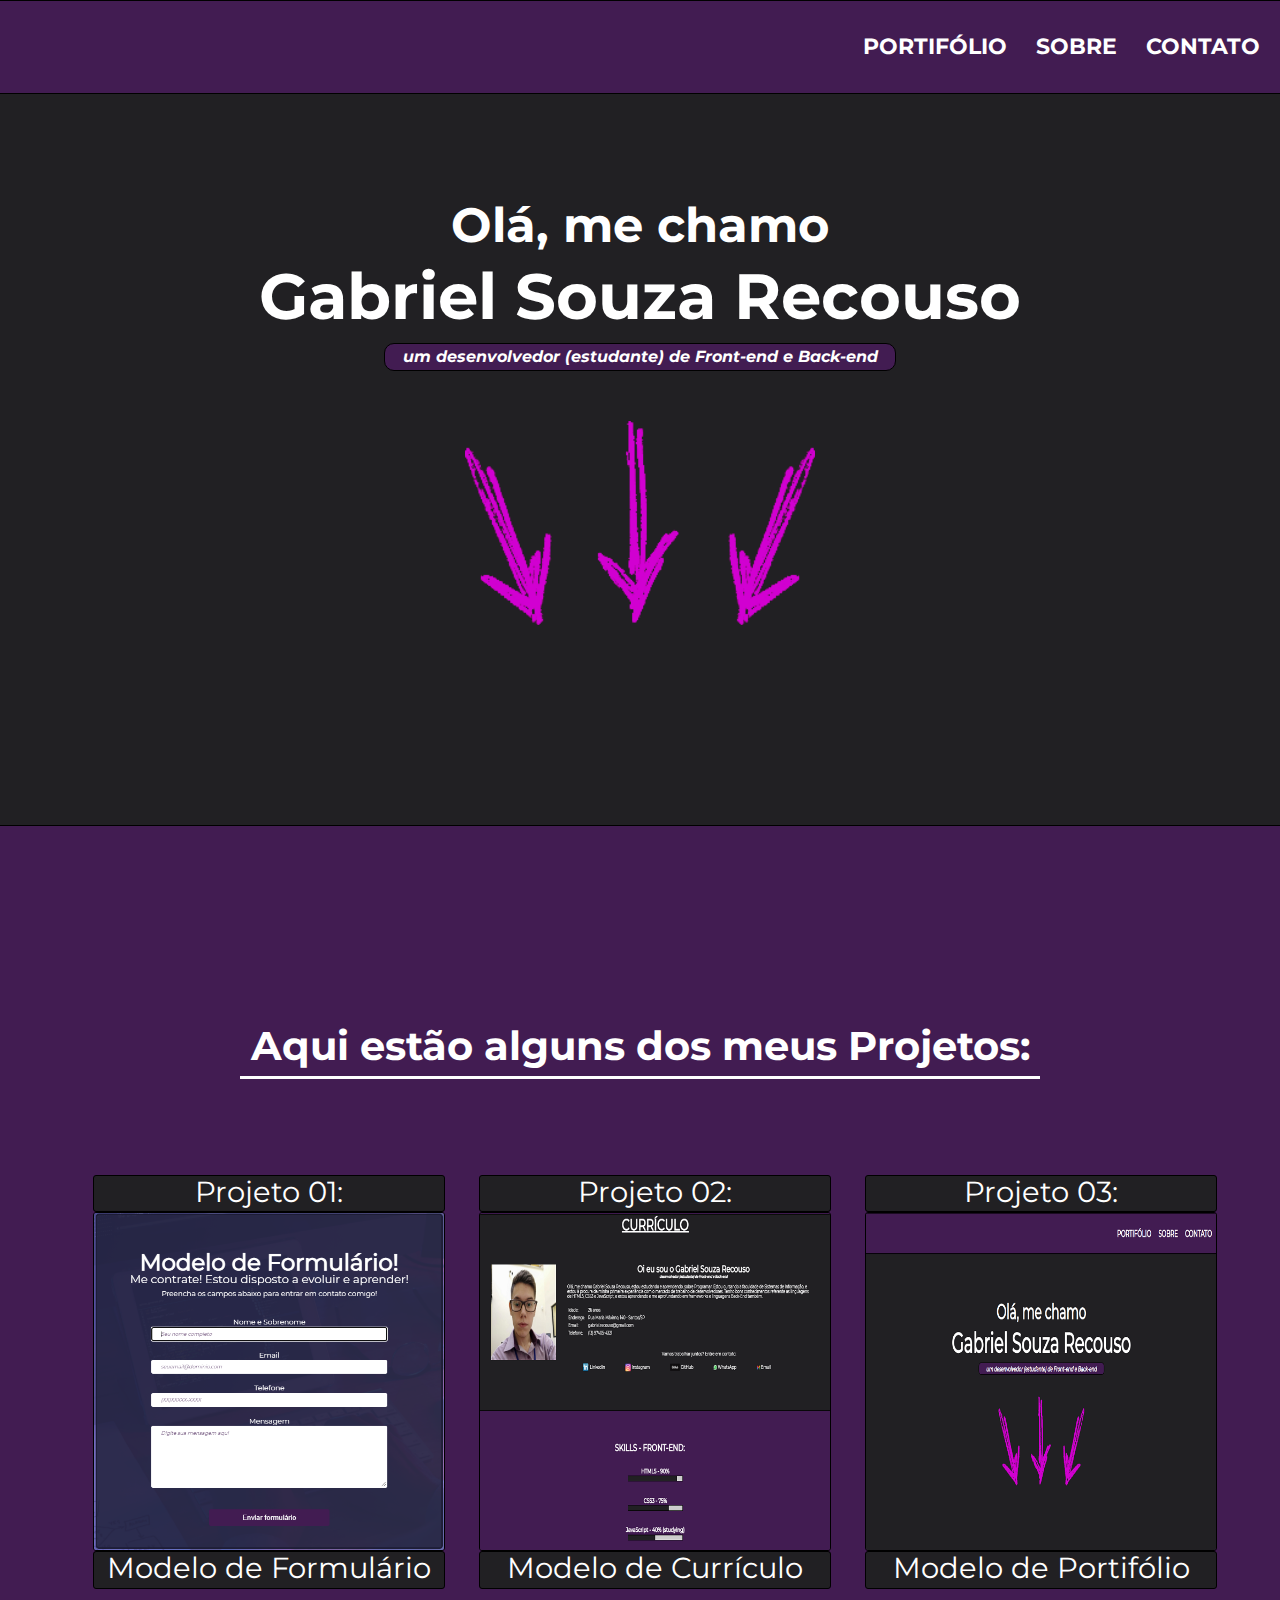
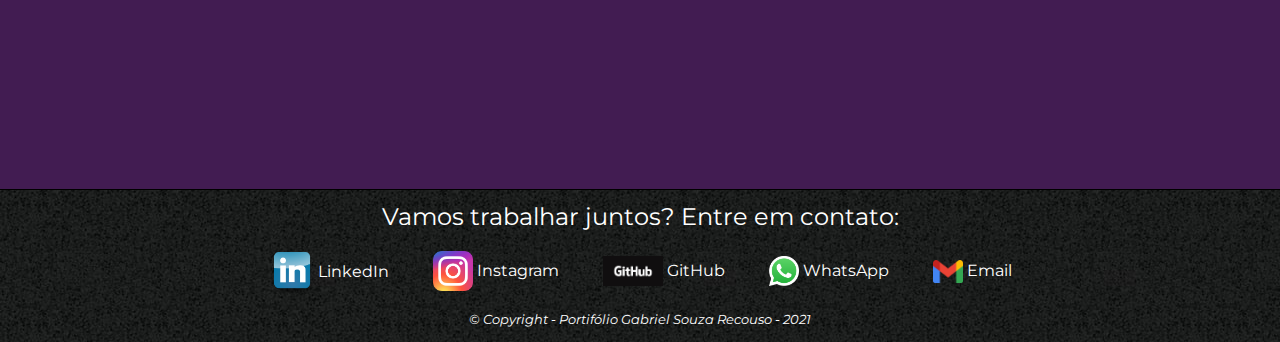
<file: index.html>
<!DOCTYPE html>
<html>
<head>
	<meta charset="UTF-8">
	<title>Portifólio - Gabriel Recouso Desenvolvedor</title>
	<link rel="stylesheet" href="reset.css">
	<link rel="stylesheet" href="style_index.css">
	<link rel="stylesheet" href="https://fonts.googleapis.com/	css?family=Montserrat&display=swap">
</head>

<body>

	<header>
		<div class="menu">
			<nav id="navbar" class="nav">
	  			<ul class="nav-list">
				    <li><a href="index.html">Portifólio</a></li>
				    <li><a href="curriculo.html">Sobre</a></li>
				    <li><a href="formulario.html">Contato</a></li>
				</ul>
			</nav>
		</div>
	</header>	

	<section class="section1">
		<h1 class="titulo_principal">Olá, me chamo</h1>
		<h2 class="meu_nome">Gabriel Souza Recouso</h2>
		<p class="subtitulo">um desenvolvedor (estudante) de Front-end e Back-end</p>
		<div class="seta">
			<img class="seta" src="seta.png">
		</div>
	</section>	

	<section class="section2">
		<h2 class="titulo_projetos">Aqui estão alguns dos meus Projetos:</h2>
	
		<div class="grid_projetos">
			<p class="projeto_formulario">
        <span class="code">Projeto 01:</span> </p>
			<a href="formulario.html" class="formulario_link"><img class="projeto_img" src="projeto_formulario.png">
				<p class="projeto_formulario">
        <span class="code">Modelo de Formulário</span>
        
      </p></a>
		</div>

		<div class="grid_projetos">
			<p class="projeto_formulario">
        	<span class="code">Projeto 02:</span> </p>
			<a href="curriculo.html" class="formulario_link"><img class="projeto_img" src="projeto_curriculo.png">
				<p class="projeto_formulario">
        	<span class="code">Modelo de Currículo</span></p></a>
		</div>

				<div class="grid_projetos">
			<p class="projeto_formulario">
        	<span class="code">Projeto 03:</span> </p>
			<a href="curriculo.html" class="formulario_link"><img class="projeto_img" src="projeto_portifolio.png">
				<p class="projeto_formulario">
        	<span class="code">Modelo de Portifólio</span></p></a>
		</div>

	</section>


</body>

<footer>

		<h2 class="texto">Vamos trabalhar juntos? Entre em contato:</h2>
		
		
		<div class="box2">
			<a href="https://www.linkedin.com/in/gabriel-recouso-4a299112a/"> <img class ="linkedin_logo"src="linkedin_logo.png"></a>
			<span class="texto_footer"> LinkedIn</span>
		</div>	
		<div class="box2">	
			<a href="https://www.instagram.com/gabriel.recouso/"><img class="instagram_logo" src="instagram_logo.png"></a>
			<span class="texto_footer"> Instagram</span>
		</div>
		<div class="box2">
			<a href="https://github.com/Recouso"> <img class ="github_logo"src="github_logo.png"></a>
			<span class="texto_footer"> GitHub</span>
		</div>	
		<div class="box2">
			<a href="https://api.whatsapp.com/send?phone=5513974054321"> <img class ="wpp_logo"src="wpp_logo.png"></a>
			<span class="texto_footer">WhatsApp</span>
		</div>	
		<div class="box2">
			<a href="mailto:gabriel.recouso@gmail.com"> <img class ="gmail_logo"src="gmail_logo.png"></a>
			<span class="texto_footer">Email</span>
		</div>	

		<p class="copyright">&copy; Copyright - Portifólio Gabriel Souza Recouso - 2021</p>		
	</footer>

</html>
</file>
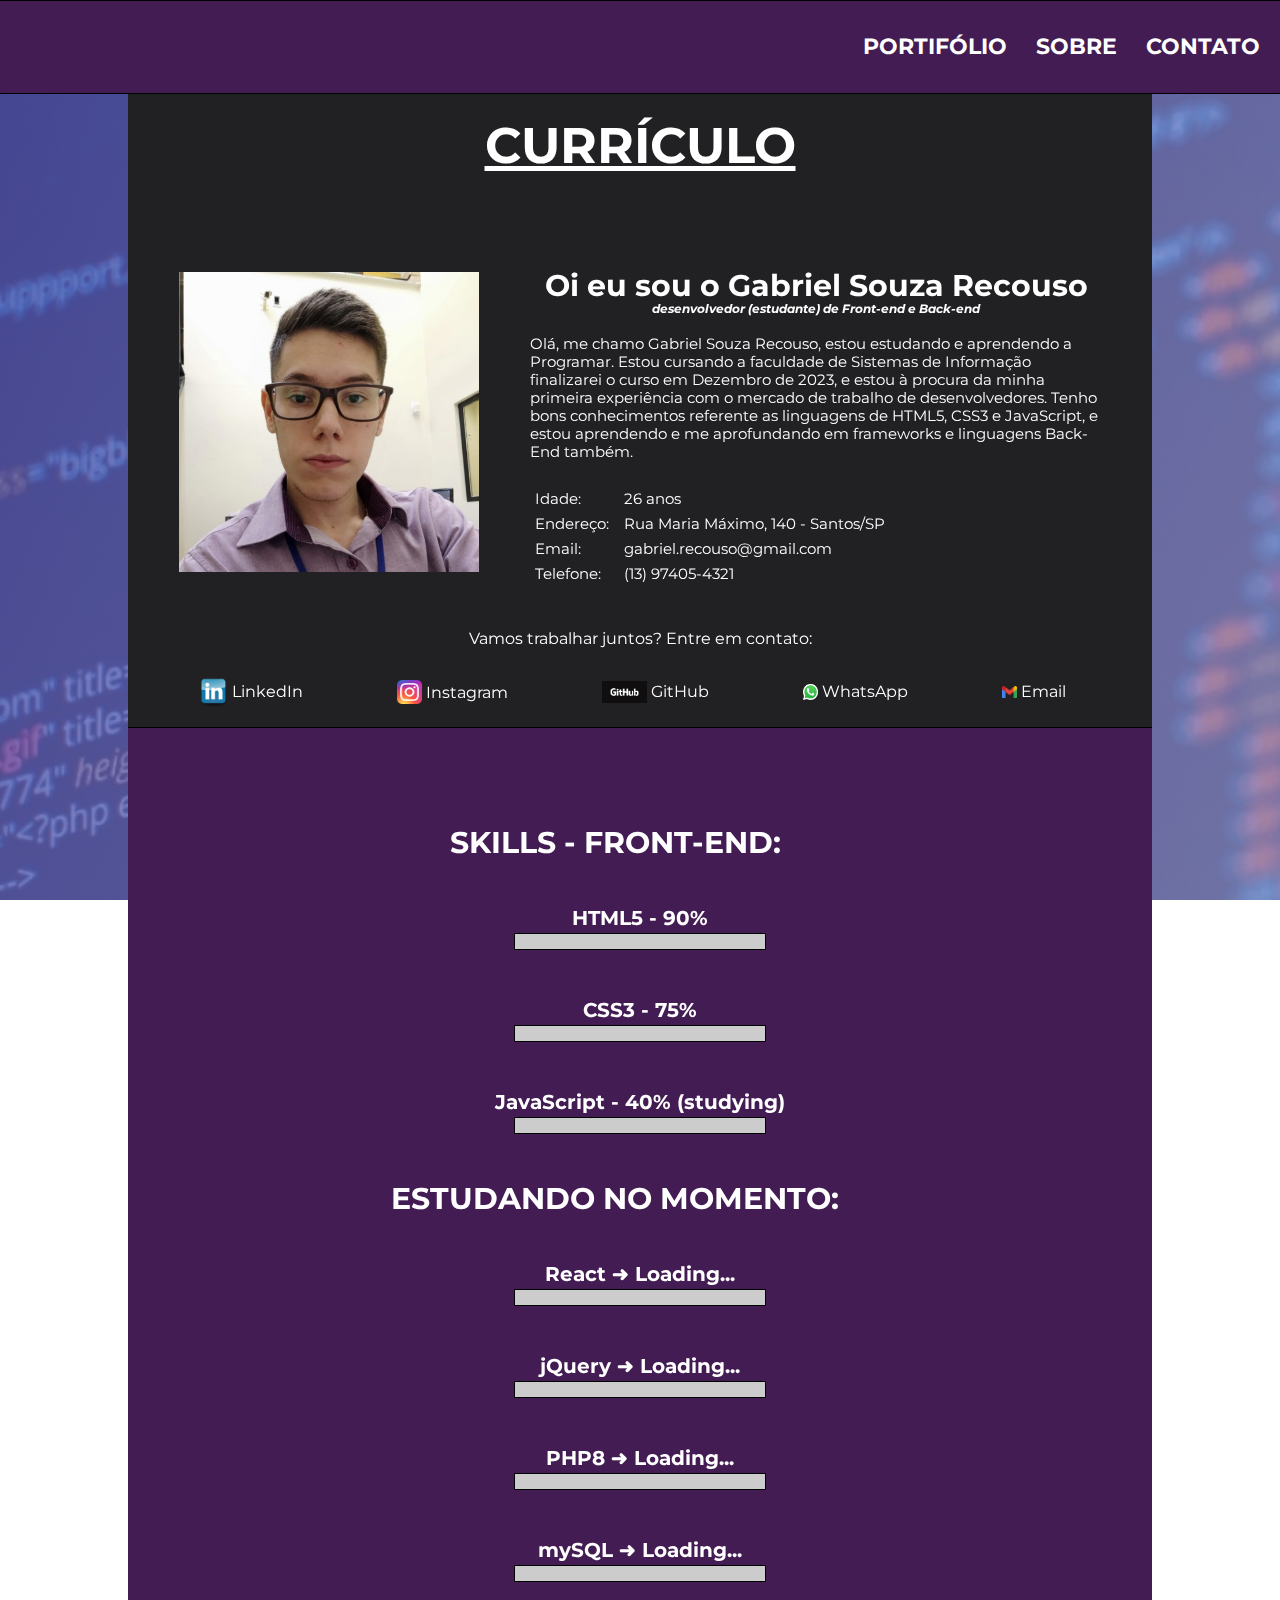
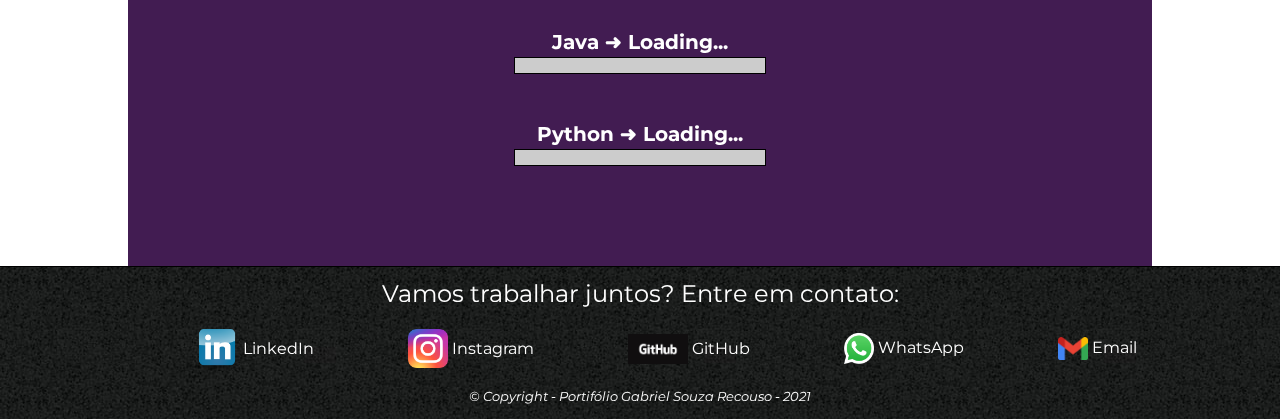
<file: curriculo.html>
<!DOCTYPE html>
<html>
<head>
	<meta charset="UTF-8">
	<title>Sobre - Gabriel Recouso Desenvolvedor</title>
	<link rel="stylesheet" href="reset.css">
	<link rel="stylesheet" href="style_curriculo.css">
	<link rel="stylesheet" href="https://fonts.googleapis.com/	css?family=Montserrat&display=swap">
</head>

<body>

	<header>
		<div class="menu">
			<nav id="navbar" class="nav">
	  			<ul class="nav-list">
				    <li><a href="index.html">Portifólio</a></li>
				    <li><a href="curriculo.html">Sobre</a></li>
				    <li><a href="formulario.html">Contato</a></li>
				</ul>
			</nav>
		</div>
	</header>	



	<section class="section1">
		<h1 class="sobre_mim">CURRÍCULO</h1>
		<div class="foto">
			<img src="foto_perfil.jpg" class="foto_perfil">
		</div>
		<div class="titulos_curriculo">	
			<h1 class="titulo_principal">Oi eu sou o Gabriel Souza Recouso</h1>
			<h6 class="subtitulo_principal">desenvolvedor (estudante) de Front-end e Back-end</h6>
		</div>

		<div class="sobre_curriculo">
			<p>Olá, me chamo Gabriel Souza Recouso, estou estudando e aprendendo a Programar. Estou cursando a faculdade de Sistemas de Informação finalizarei o curso em Dezembro de 2023, e estou à procura da minha primeira experiência com o mercado de trabalho de desenvolvedores. Tenho bons conhecimentos referente as linguagens de HTML5, CSS3 e JavaScript, e estou aprendendo e me aprofundando em frameworks e linguagens Back-End também.</p>
		</div>		

		<div class="tabela">
			<table>
				<tr>
					<td class="pergunta">Idade:</td>
					<td class="resposta">26 anos</td>
				</tr>
				<tr>
					<td class="pergunta">Endereço:</td>
					<td class="resposta">Rua Maria Máximo, 140 - Santos/SP</td>
				</tr>
				<tr>
					<td class="pergunta">Email:</td>
					<td class="resposta">gabriel.recouso@gmail.com</td>
				</tr>
				<tr>
					<td class="pergunta">Telefone:</td>
					<td class="resposta">(13) 97405-4321</td>
				</tr>
			</table>
		</div>

<h2 class="texto">Vamos trabalhar juntos? Entre em contato:</h2>
		

		<div>
			<div class="box2">
			<a href="https://www.linkedin.com/in/gabriel-recouso-4a299112a/"> <img class ="linkedin_logo"src="linkedin_logo.png"></a>
			<span class="texto_footer"> LinkedIn</span>
		</div>	
		<div class="box2">	
			<a href="https://www.instagram.com/gabriel.recouso/"><img class="instagram_logo" src="instagram_logo.png"></a>
			<span class="texto_footer"> Instagram</span>
		</div>
		<div class="box2">
			<a href="https://github.com/Recouso"> <img class ="github_logo"src="github_logo.png"></a>
			<span class="texto_footer"> GitHub</span>
		</div>	
		<div class="box2">
			<a href="https://api.whatsapp.com/send?phone=5513974054321"> <img class ="wpp_logo"src="wpp_logo.png"></a>
			<span class="texto_footer">WhatsApp</span>
		</div>	
		<div class="box2">
			<a href="mailto:gabriel.recouso@gmail.com"> <img class ="gmail_logo"src="gmail_logo.png"></a>
			<span class="texto_footer">Email</span>
		</div>	
		</div>
	</section>

	<section class=section2>
		<h2 class="titulo_principal">SKILLS - FRONT-END:</h2>
		<h6 class="skill_titulo">HTML5 - 90%</h6>
		<div class="container_html5">
    		<div class="progress-bar_html5"></div>
		</div>

		<h6 class="skill_titulo">CSS3 - 75%</h6>
		<div class="container_css3">
    	<div class="progress-bar_css3"></div>
		</div>

		<h6 class="skill_titulo">JavaScript - 40% (studying)</h6>
		<div class="container_javascript">
    	<div class="progress-bar_javascript"></div>
		</div>

		<h2 class="skill_study">ESTUDANDO NO MOMENTO:</h2>
		<h6 class="skill_titulo">React ➜ Loading...</h6>
		<div class="container_loading">
    	<div class="progress-bar_loading"></div>
		</div>

		<h6 class="skill_titulo">jQuery ➜ Loading...</h6>
		<div class="container_loading">
    	<div class="progress-bar_loading"></div>
		</div>

		<h6 class="skill_titulo">PHP8 ➜ Loading...</h6>
		<div class="container_loading">
    	<div class="progress-bar_loading"></div>
		</div>

		<h6 class="skill_titulo">mySQL ➜ Loading...</h6>
		<div class="container_loading">
    	<div class="progress-bar_loading"></div>
		</div>

		<h6 class="skill_titulo">Java ➜ Loading...</h6>
		<div class="container_loading">
    	<div class="progress-bar_loading"></div>
		</div>

		<h6 class="skill_titulo">Python ➜ Loading...</h6>
		<div class="container_loading">
    	<div class="progress-bar_loading"></div>
		</div>
	</section>


</body>

<footer>

		<h2 class="titulo_footer">Vamos trabalhar juntos? Entre em contato:</h2>
		
		
		<div class="box2">
			<a href="https://www.linkedin.com/in/gabriel-recouso-4a299112a/"> <img class ="linkedin_logo_footer"src="linkedin_logo.png"></a>
			<span class="texto_footer"> LinkedIn</span>
		</div>	
		<div class="box2">	
			<a href="https://www.instagram.com/gabriel.recouso/"><img class="instagram_logo_footer" src="instagram_logo.png"></a>
			<span class="texto_footer"> Instagram</span>
		</div>
		<div class="box2">
			<a href="https://github.com/Recouso"> <img class ="github_logo_footer"src="github_logo.png"></a>
			<span class="texto_footer"> GitHub</span>
		</div>	
		<div class="box2">
			<a href="https://api.whatsapp.com/send?phone=5513974054321"> <img class ="wpp_logo_footer"src="wpp_logo.png"></a>
			<span class="texto_footer">WhatsApp</span>
		</div>	
		<div class="box2">
			<a href="mailto:gabriel.recouso@gmail.com"> <img class ="gmail_logo_footer"src="gmail_logo.png"></a>
			<span class="texto_footer">Email</span>
		</div>	

		<p class="copyright">&copy; Copyright - Portifólio Gabriel Souza Recouso - 2021</p>		
	</footer>

</html>
</file>
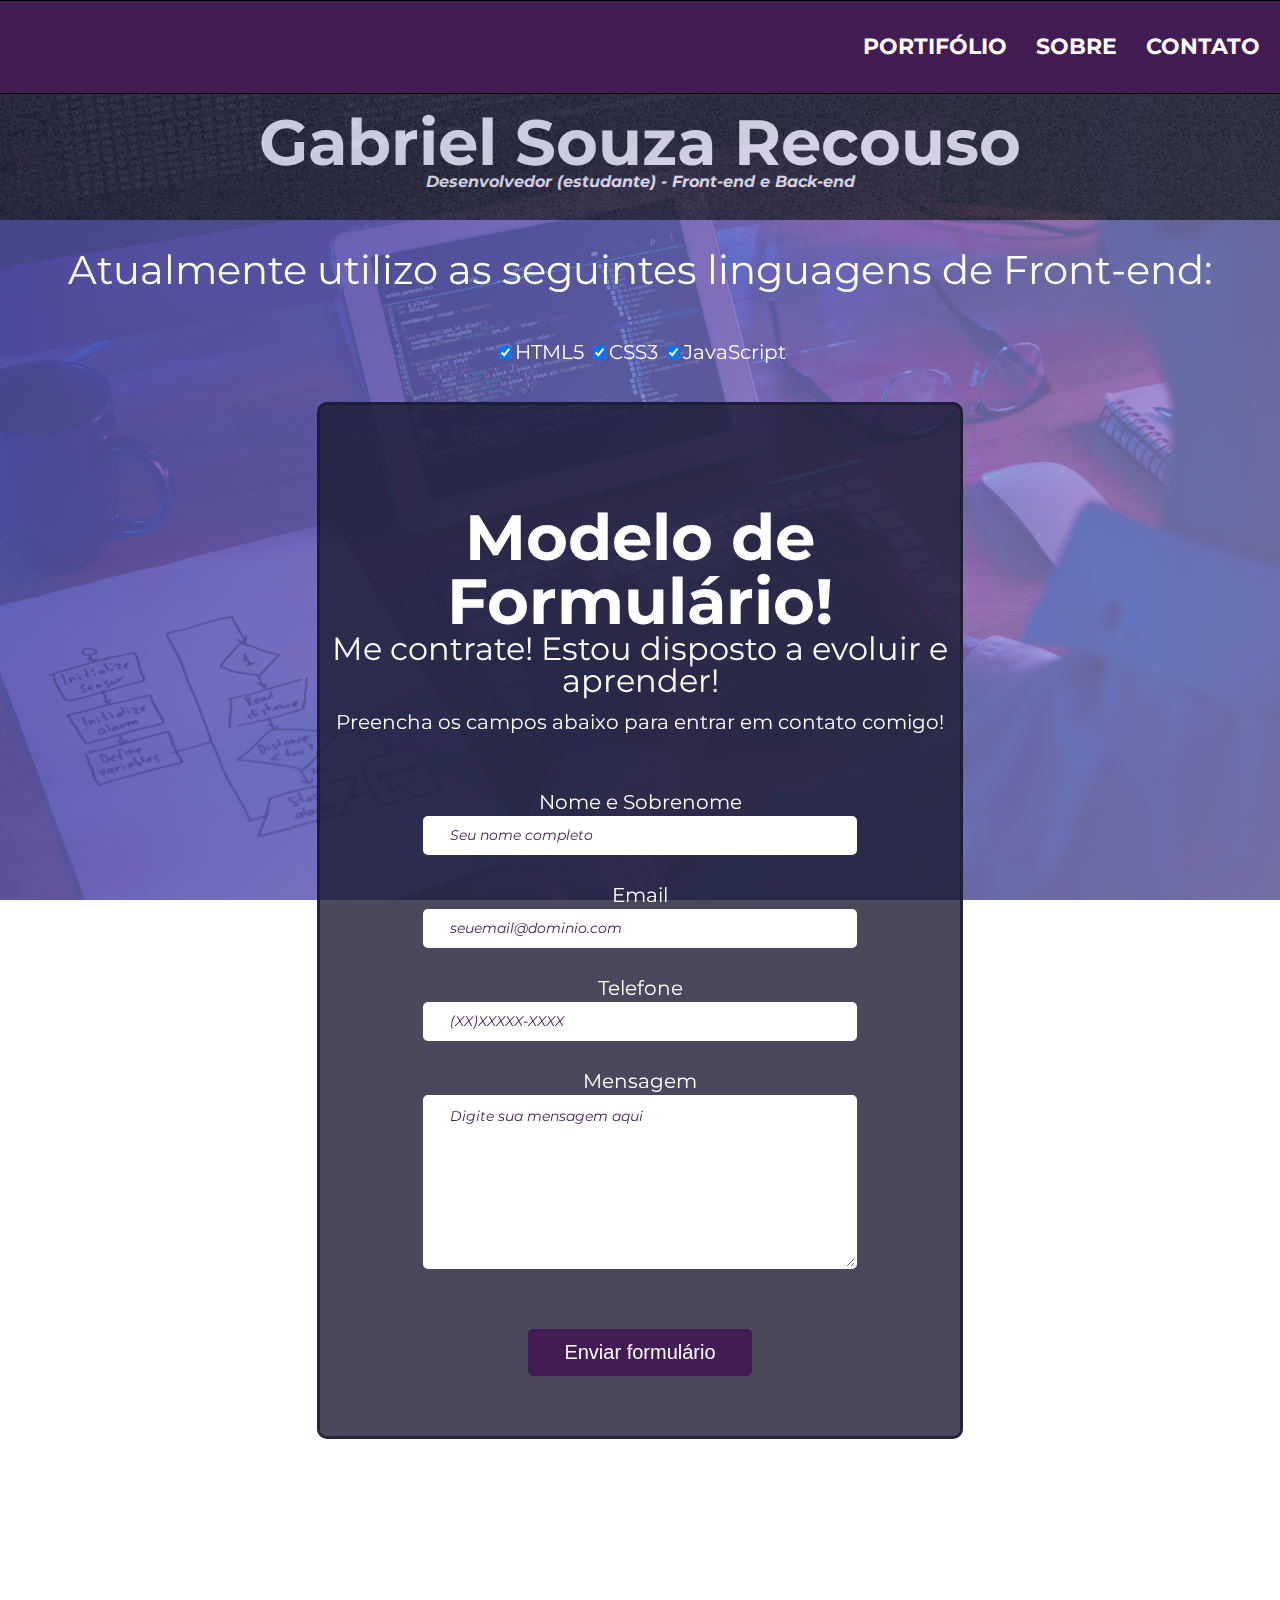
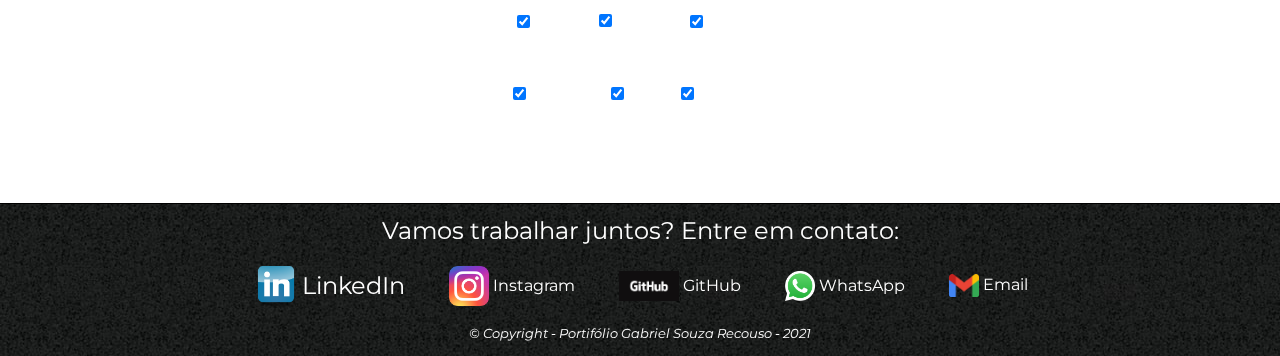
<file: formulario.html>
<!DOCTYPE html>
<html>
<head>
	<meta charset="UTF-8">
	<title>Formulário - Gabriel Recouso Desenvolvedor</title>
	<link rel="stylesheet" href="reset.css">
	<link rel="stylesheet" href="style_formulario.css">
	<link rel="stylesheet" href="https://fonts.googleapis.com/	css?family=Montserrat&display=swap">
</head>
<body>
	<header>
		<div class="menu">
			<nav id="navbar" class="nav">
	  			<ul class="nav-list">
				    <li><a href="index.html">Portifólio</a></li>
				    <li><a href="curriculo.html">Sobre</a></li>
				    <li><a href="formulario.html">Contato</a></li>
				</ul>
			</nav>
		</div>
	</header>	

	<section class="submenu">
		<h1 class="titulo_principal">Gabriel Souza Recouso</h1>
		<h6 class="subtitulo">Desenvolvedor (estudante) - Front-end e Back-end</h6>
	</section>

			
			<fieldset>
				<h2 class="texto">Atualmente utilizo as seguintes linguagens de Front-end:</h2>
				<div class="box1">
					<label for="radio_html5"><input class="linguagens" type="checkbox" name="html5" value="html5" id="radio_hml5" checked="">HTML5</label>
				</div>
						
				<div class="box1">
					<label for="radio_css3"><input class="linguagens" type="checkbox" name="css3" value="css3" id="css3" checked="">CSS3</label>
				</div>
						
				<div class="box1">
					<label for="radio_javascript"><input class="linguagens" type="checkbox" name="javascript" value="javascript" id="radio_javascript" checked="">JavaScript</label>
				</div>
			</fieldset>

		<form>
			<h2 class="titulo_inicio_formulario">Modelo de Formulário!
			</h2>

			<h2 class="texto">Me contrate! Estou disposto a evoluir e aprender!</h2>

			<p class="textos_form">Preencha os campos abaixo para entrar em contato comigo!</p>

			<fieldset>
				<label for="nomesobrenome">Nome e Sobrenome</label>
				<input type="text" id="nomesobrenome" class="input_padrao" required="" placeholder="Seu nome completo">

				<label for="email">Email</label>
				<input type="email" id="email" class="input_padrao" required="" placeholder="seuemail@dominio.com">

				<label for="telefone">Telefone</label>
				<input type="tel" id="telefone" class="input_padrao" required="" placeholder="(XX)XXXXX-XXXX">

				<label for="mensagem">Mensagem</label>
				<textarea cols="30" rows="10" id="mensagem" class="input_padrao" required="" placeholder="Digite sua mensagem aqui"></textarea>
			</fieldset>

			<input type="submit" value="Enviar formulário" id="radio_email" class="enviar">			
		</form>
			<fieldset>
				<legend class=texto>Linguagens, Frameworks e Banco de Dados que estou estudando no momento:</legend>
				
				<div class="box">
					<label for="radio_react"><input class="linguagens" type="checkbox" name="react" value="react" id="radio_react" checked="">React</label>
						
					<label for="radio_jquery"><input class="linguagens" type="checkbox" name="jquery" value="jquery" id="jquery" checked=""><span></span>jQuery</label>
						
					<label for="radio_php"><input class="linguagens" type="checkbox" name="php" value="php" id="radio_jphp" checked="">PHP 8</label>
				</div>	

				<div class="box">
					<label for="radio_mysql"><input class="linguagens" type="checkbox" name="mysql" value="mysql" id="radio_mysql" checked="">mySQL</label>

					<label for="radio_java"><input class="linguagens" type="checkbox" name="java" value="java" id="radio_java" checked="">Java</label>

					<label for="radio_python"><input class="linguagens" type="checkbox" name="python" value="python" id="radio_python" checked="">Python</label>
				</div>
			</fieldset>

		</form>

		<p class="textos_form">Gostou desse modelo de formulário? Entre em contato comigo para saber um pouco mais!</p>

	<footer>

		<h2 class="titulo_footer">Vamos trabalhar juntos? Entre em contato:</h2>
		
		
		<div class="box2">
			<a href="https://www.linkedin.com/in/gabriel-recouso-4a299112a/"> <img class ="linkedin_logo"src="linkedin_logo.png"></a>
			<span class="titulo_footer"> LinkedIn</span>
		</div>	
		<div class="box2">	
			<a href="https://www.instagram.com/gabriel.recouso/"><img class="instagram_logo" src="instagram_logo.png"></a>
			<span class="texto_footer"> Instagram</span>
		</div>
		<div class="box2">
			<a href="https://github.com/Recouso"> <img class ="github_logo"src="github_logo.png"></a>
			<span class="texto_footer"> GitHub</span>
		</div>	
		<div class="box2">
			<a href="https://api.whatsapp.com/send?phone=5513974054321"> <img class ="wpp_logo"src="wpp_logo.png"></a>
			<span class="texto_footer">WhatsApp</span>
		</div>	
		<div class="box2">
			<a href="mailto:gabriel.recouso@gmail.com"> <img class ="gmail_logo"src="gmail_logo.png"></a>
			<span class="texto_footer">Email</span>
		</div>	

		<p class="copyright">&copy; Copyright - Portifólio Gabriel Souza Recouso - 2021</p>		
	</footer>
	

</body>
</html>
</file>
<file: style_index.css>
body {
	font-family: 'Montserrat', sans-serif;
	color: white;
}

/* Inicio CSS Header */
.caixa {
	position: relative;
	width: 940px;
	margin: 0 auto;
}

.nav {
    display: flex;
    justify-content: flex-end;
    position: fixed;
    top: 0;
    left: 0;
    z-index: 10;
    padding: 35px 0;
	border-top: 0.5px solid;
	border-bottom: 0.5px solid;
	border-color: black;
	background: #421C52;
	margin: 0 auto;
	padding-right: 20px;
 }

nav {
	position: absolute;
	top: 110px;
	right: 0;
	margin: 25px 25px;
}

nav li {
	display: inline;
	margin: 0 0 0 25px;
}

nav a {
	text-transform: uppercase;
	color: #FFFFFF;
	font-weight: bold;
	font-size: 22px;
	text-decoration: none;
}
/* FIM CSS Header */

.section1 {
	background: #212023;
	padding: 200px 0; 
	border-top: 0.5px solid;
	border-color: black;
}

.titulo_principal {
	font-weight: bold;
	font-size: 3em;
	text-align: center;
	margin-bottom: 15px;
}

.meu_nome {
	font-weight: bold;
	font-size: 4em;
	text-align: center;
	margin-bottom: 15px;
}

.subtitulo {
	width: 500px;
	margin-left: auto;
	margin-right: auto;
	background: #421C52;
	font-weight: bold;
	font-style: italic;
	font-size: 1em;
	text-align: center;
	color: white;
	border: solid 1px;
	border-color: black;
	border-radius: 10px;
	padding: 5px;
}

.seta {
	margin-top: 25px;
	width: 350px;
	margin-right: auto;
	margin-left: auto;

}

.section2 {
	background: #421C52;
	padding: 200px 0; 
	border-top: 0.5px solid;
	border-color: black;
	text-align: center;
}

.titulo_projetos {
	font-weight: bold;
	font-size: 2.5em;
	text-align: center;
	margin-bottom: 15px;
	max-width: 800px;
    margin: 0 auto 6rem auto;
    border-bottom: 0.2rem solid;
    border-color: white;
    padding-bottom: 10px;
}

.grid_projetos {
	display: inline-block;
	margin-left: 30px;
}



.formulario_link {
	text-decoration: none;
}

.projeto_img {
    max-width:350px;
    max-height:350px;
    width: auto;
    height: auto;
    margin-left: auto;
    margin-right: auto;
    border: solid 1px;
	border-color: black;
	border-radius: 3px;

}

.projeto_formulario {
	width: 350px;
	margin-right: auto;
	margin-left: auto;
	font-size: 1.8rem;
	text-align: center;
	background: #212023;
	border: solid 1px;
	border-color: black;
	border-radius: 3px;
	padding-bottom: 5px;
	color: white;
}

/* CSS da página do formulário - rodapé */
footer {
	text-align: center;
	background: url("bg.jpg");
	padding: 15px;
	border-top: 0.5px solid;
	border-color: black;

}

.instagram_logo {
	width: 40px;
	margin: 20px auto;
}

.linkedin_logo {
	width: 45px;
	margin: 20px auto;
}

.instagram_logo:hover {
	width: 70px;
	margin: 20px auto;
	transition: 1s;
}

.linkedin_logo:hover {
	width: 75px;
	margin: 20px auto;
	transition: 1s;
}

.github_logo {
	width: 60px;
	margin: 20px auto;
}

.github_logo:hover {
	width: 90px;
	margin: 20px auto;
	transition: 1s;
}

.wpp_logo {
	width: 30px;
	margin: 20px auto;
}

.wpp_logo:hover {
	width: 50px;
	margin: 20px auto;
	transition: 1s;
}

.gmail_logo {
	width: 30px;
	margin: 20px auto;
}

.gmail_logo:hover {
	width: 50px;
	margin: 20px auto;
	transition: 1s;
}

div.box {
	display: block;
	text-align: middle;
	margin: 50px;
}

div.box1 {
	display: inline-block;
	text-align: middle;
	margin-top: 50px
}

div.box2 {
	display: inline-block;
	text-align: middle;
	margin: 0px 20px auto;
}

.texto {
	text-align: center;
	font-size: 1.5em;
}

.copyright {
	font-style: italic;
	font-size: 0.8em
}
</file>
<file: style_curriculo.css>
body::before {
    content: '';
    position: fixed;
    top: 0;
    left: 0;
    height: 100%;
    width: 100%;
    z-index: -1;
    background: var(--color-darkblue);
    background-image: linear-gradient(115deg, rgba(58, 58, 158, 0.8), rgba(136, 136, 206, 0.7) ), url('bg_curriculo.jpg');
    background-size: cover;
    background-repeat: no-repeat;
    background-position: center;
    opacity: 0.9;
}

body {
	font-family: 'Montserrat', sans-serif;
	color: white;
}

/* Inicio CSS Header */

.nav {
    display: flex;
    justify-content: flex-end;
    position: fixed;
    top: 0;
    left: 0;
    z-index: 10;
    padding: 35px 0;
	border-top: 0.5px solid;
	border-bottom: 0.5px solid;
	border-color: black;
	background: #421C52;
	margin: 0 auto;
	padding-right: 20px;
 }

nav {
	position: absolute;
	top: 110px;
	right: 0;
	margin: 25px 25px;
}

nav li {
	display: inline;
	margin: 0 0 0 25px;
}

nav a {
	text-transform: uppercase;
	color: #FFFFFF;
	font-weight: bold;
	font-size: 22px;
	text-decoration: none;
}
/* FIM CSS Header */

/* INICIO CSS - BODY */

.section1 {
	background: #212023;
	padding-top: 120px; 
	border-top: 0.5px solid;
	border-color: black;
	width: 80%;
	margin-left: auto;
	margin-right: auto;
}

.sobre_mim {
	text-align: center;
	font-weight: bold;
	font-size: 50px;
	margin-bottom: 100px;
	text-decoration: underline;
}

.foto_perfil {
	max-width:300px;
    max-height:500px;
    width: auto;
    height: auto;
	display: block;
	border-color: black;
	border:solid 5px;
	border-radius: 10px;
	float: left;
    border: transparent thin solid;
    padding-left: 50px;
    padding-right: 50px;
}

.titulo_principal {
	font-size: 30px;
	font-weight: bold;
	text-align: center;
	padding-right: 50px;
}

.subtitulo_principal {
	margin-top: 2px;
	font-style: italic;
	font-size: 12px;
	font-weight: bold;
	text-align: center;
	padding-right: 50px;
}


.sobre_curriculo {
	margin-top: 20px;
	font-size: 15px;
	text-align: left;
	width: 90%;
	margin-left: auto;
	margin-right: auto;
	line-height: 1.2;
}

.tabela {
	margin-top: 20px;
}

.pergunta {
	padding-left: 5px;
	margin-left: auto;
	margin-right: auto;
	font-size: 15px;
	text-align: left;
	padding-top: 10px;
}

.resposta {
	padding-left: 15px;
	margin-left: auto;
	margin-right: auto;
	font-size: 15px;
	text-align: left;
	padding-top: 10px;
}

.texto {
	margin-top: 50px;
	text-align: center;
	margin-bottom: 10px;
}

.instagram_logo {
	width: 25px;
	margin: 20px auto;
}

.linkedin_logo {
	width: 30px;
	margin: 20px auto;
}

.instagram_logo:hover {
	width: 55px;
	margin: 20px auto;
	transition: 1s;
}

.linkedin_logo:hover {
	width: 60px;
	margin: 20px auto;
	transition: 1s;
}

.github_logo {
	width: 45px;
	margin: 20px auto;
}

.github_logo:hover {
	width: 75px;
	margin: 20px auto;
	transition: 1s;
}

.wpp_logo {
	width: 15px;
	margin: 20px auto;
}

.wpp_logo:hover {
	width: 35px;
	margin: 20px auto;
	transition: 1s;
}

.gmail_logo {
	width: 15px;
	margin: 20px auto;
}

.gmail_logo:hover {
	width: 35px;
	margin: 20px auto;
	transition: 1s;
}

div.box2 {
	display: inline-block;
	text-align: middle;
	margin: 0px 20px auto;
	padding-left: 50px;
}

/* FIM CSS - SECTION 1 */

/* INICIO CSS - SECTION 2 */

.section2 {
	background: #421C52;
	padding: 100px 0; 
	border-top: 0.5px solid;
	border-color: black;
	width: 80%;
	margin-left: auto;
	margin-right: auto;
	text-align: center;
}


.container_html5 {
	margin-top: 5px;
	width: 250px;
    height: 15px;
    background-color: #CCC;
    position: relative;
    margin-left: auto;
	margin-right: auto;
	border: 0.5px solid;
	border-color: black;
}
.container_html5 .progress-bar_html5{
   position: absolute;
   height: 100%;
   background-color: #212023;
   animation: progress-animation-html5 5s infinite;
}
@keyframes progress-animation-html5{
    0% { width: 0%; } 
    100% { width: 90%}
}

.skill_titulo {
	font-size: 20px;
	font-weight: bold;
	margin-top: 50px;
}

.container_css3 {
	margin-top: 5px;
	width: 250px;
    height: 15px;
    background-color: #CCC;
    position: relative;
    margin-left: auto;
	margin-right: auto;
	border: 0.5px solid;
	border-color: black;
}
.container_css3 .progress-bar_css3{
   position: absolute;
   height: 100%;
   background-color: #212023;
   animation: progress-animation-css3 5s infinite;
}
@keyframes progress-animation-css3{
    0% { width: 0%; } 
    100% { width: 75%}
}

.container_javascript {
	margin-top: 5px;
	width: 250px;
    height: 15px;
    background-color: #CCC;
    position: relative;
	margin-left: auto;
	margin-right: auto;
	border: 0.5px solid;
	border-color: black;
}
.container_javascript .progress-bar_javascript{
   position: absolute;
   height: 100%;
   background-color: #212023;
   animation: progress-animation-javascript 5s infinite;
}
@keyframes progress-animation-javascript{
    0% { width: 0%; } 
    100% { width: 50%}
}

.skill_study {
	font-size: 30px;
	font-weight: bold;
	text-align: center;
	padding-right: 50px;
	margin-top: 50px;
}

.container_loading {
	margin-top: 5px;
	width: 250px;
    height: 15px;
    background-color: #CCC;
    position: relative;
	margin-left: auto;
	margin-right: auto;
	border: 0.5px solid;
	border-color: black;
}
.container_loading .progress-bar_loading{
   position: absolute;
   height: 100%;
   background-color: #212023;
   animation: progress-animation-loading 5s infinite;
}
@keyframes progress-animation-loading{
    0% { width: 0%; } 
    100% { width: 100%}
}
/* FIM CSS - SECTION 2 */

/* INICIO CSS - FOOTER */

footer {
	text-align: center;
	background: url("bg.jpg");
	padding: 15px;
	border-top: 0.5px solid;
	border-color: black;
}
.instagram_logo_footer {
	width: 40px;
	margin: 20px auto;
}

.linkedin_logo_footer {
	width: 45px;
	margin: 20px auto;
}

.instagram_logo_footer:hover {
	width: 70px;
	margin: 20px auto;
	transition: 1s;
}

.linkedin_logo_footer:hover {
	width: 75px;
	margin: 20px auto;
	transition: 1s;
}

.github_logo_footer {
	width: 60px;
	margin: 20px auto;
}

.github_logo_footer:hover {
	width: 90px;
	margin: 20px auto;
	transition: 1s;
}

.wpp_logo_footer {
	width: 30px;
	margin: 20px auto;
}

.wpp_logo_footer:hover {
	width: 50px;
	margin: 20px auto;
	transition: 1s;
}

.gmail_logo_footer {
	width: 30px;
	margin: 20px auto;
}

.gmail_logo_footer:hover {
	width: 50px;
	margin: 20px auto;
	transition: 1s;
}

.titulo_footer {
	text-align: center;
	font-size: 1.5em;
}

.copyright {
	font-style: italic;
	font-size: 0.8em;
}
</file>
<file: style_formulario.css>
body::before {
    content: '';
    position: fixed;
    top: 0;
    left: 0;
    height: 100%;
    width: 100%;
    z-index: -1;
    background: var(--color-darkblue);
    background-image: linear-gradient(115deg, rgba(58, 58, 158, 0.8), rgba(136, 136, 206, 0.7) ), url('background_min.jpg');
    background-size: cover;
    background-repeat: no-repeat;
    background-position: center;
    opacity: 0.9;
}

/* Inicio CSS Header */

.nav {
    display: flex;
    justify-content: flex-end;
    position: fixed;
    top: 0;
    left: 0;
    z-index: 10;
    padding: 35px 0;
	border-top: 0.5px solid;
	border-bottom: 0.5px solid;
	border-color: black;
	background: #421C52;
	margin: 0 auto;
	padding-right: 20px;
 }

nav {
	position: absolute;
	top: 110px;
	right: 0;
	margin: 25px 25px;
}

nav li {
	display: inline;
	margin: 0 0 0 25px;
}

nav a {
	text-transform: uppercase;
	color: #FFFFFF;
	font-weight: bold;
	font-size: 22px;
	text-decoration: none;
}
/* FIM CSS Header */

.submenu {
	text-align: center;
	background: url("bg.jpg");
	padding-top: 110px;
	padding-bottom: 30px;
	opacity: 0.7;
}

body {
	font-family: 'Montserrat', sans-serif;
	color: white;
}

.titulo_principal {
	text-align: center;
	font-weight: bold;
	font-size: 4em;
}

.subtitulo {
	text-align: center;
	font-style: italic;
	font-weight: bold;
	font-size: 1em;
}

.texto {
	text-align: center;
	font-size: 2em;
}

.textos_form {
	text-align: center;
	font-size: 20px;
	margin: 15px;	
}

.titulo_inicio_formulario {
	text-align: center;
	font-weight: bold;
	font-size: 4em;
	margin: 100px 0 0 0;
}

form {
	background: var(--color-darkblue-alpha);
	--color-darkblue-alpha: rgba(27, 27, 50, 0.8);
	width: 50%;
	margin: 40px auto;
	border: solid;
	border-color: rgba(27, 27, 50, 0.8); 
	border-radius: 10px;
}

form label, form legend, fieldset {
	display: block;
	font-size: 20px;
	margin: 30px 10px 4px;
	text-align: center;
}

.input_padrao::placeholder  {
	color: #421C52;
	font-family: 'Montserrat', sans-serif;
	font-size: 14px;
	font-style: italic;

}

.input_padrao, textarea {
	box-sizing: border-box;
	border: 2px solid #FFFFFF;
	border-radius: 5px;
	display: block;
	margin: 0 auto;
	padding: 10px 25px;
	width: 70%;
}

.enviar {
	box-sizing: border-box;
	border: 2px solid #421C52;
	border-radius: 5px;
	display: block;
	margin: 60px auto;
	padding: 10px 25px;
	width: 35%;
	font-size: 20px;
	background: #421C52;
	color: white;
}

/* CSS da página do formulário - rodapé */
footer {
	text-align: center;
	background: url("bg.jpg");
	padding: 15px;
	border-top: 0.5px solid;
	border-color: black;
}

.instagram_logo {
	width: 40px;
	margin: 20px auto;
}

.linkedin_logo {
	width: 45px;
	margin: 20px auto;
}

.instagram_logo:hover {
	width: 70px;
	margin: 20px auto;
	transition: 1s;
}

.linkedin_logo:hover {
	width: 75px;
	margin: 20px auto;
	transition: 1s;
}

.github_logo {
	width: 60px;
	margin: 20px auto;
}

.github_logo:hover {
	width: 90px;
	margin: 20px auto;
	transition: 1s;
}

.wpp_logo {
	width: 30px;
	margin: 20px auto;
}

.wpp_logo:hover {
	width: 50px;
	margin: 20px auto;
	transition: 1s;
}

.gmail_logo {
	width: 30px;
	margin: 20px auto;
}

.gmail_logo:hover {
	width: 50px;
	margin: 20px auto;
	transition: 1s;
}

div.box {
	display: block;
	text-align: middle;
	margin: 50px;
}

div.box1 {
	display: inline-block;
	text-align: middle;
	margin-top: 50px
}

div.box2 {
	display: inline-block;
	text-align: middle;
	margin: 0px 20px auto;
}

.copyright {
	font-style: italic;
	font-size: 0.8em;
}

.titulo_footer {
	text-align: center;
	font-size: 1.5em;
}
</file>
